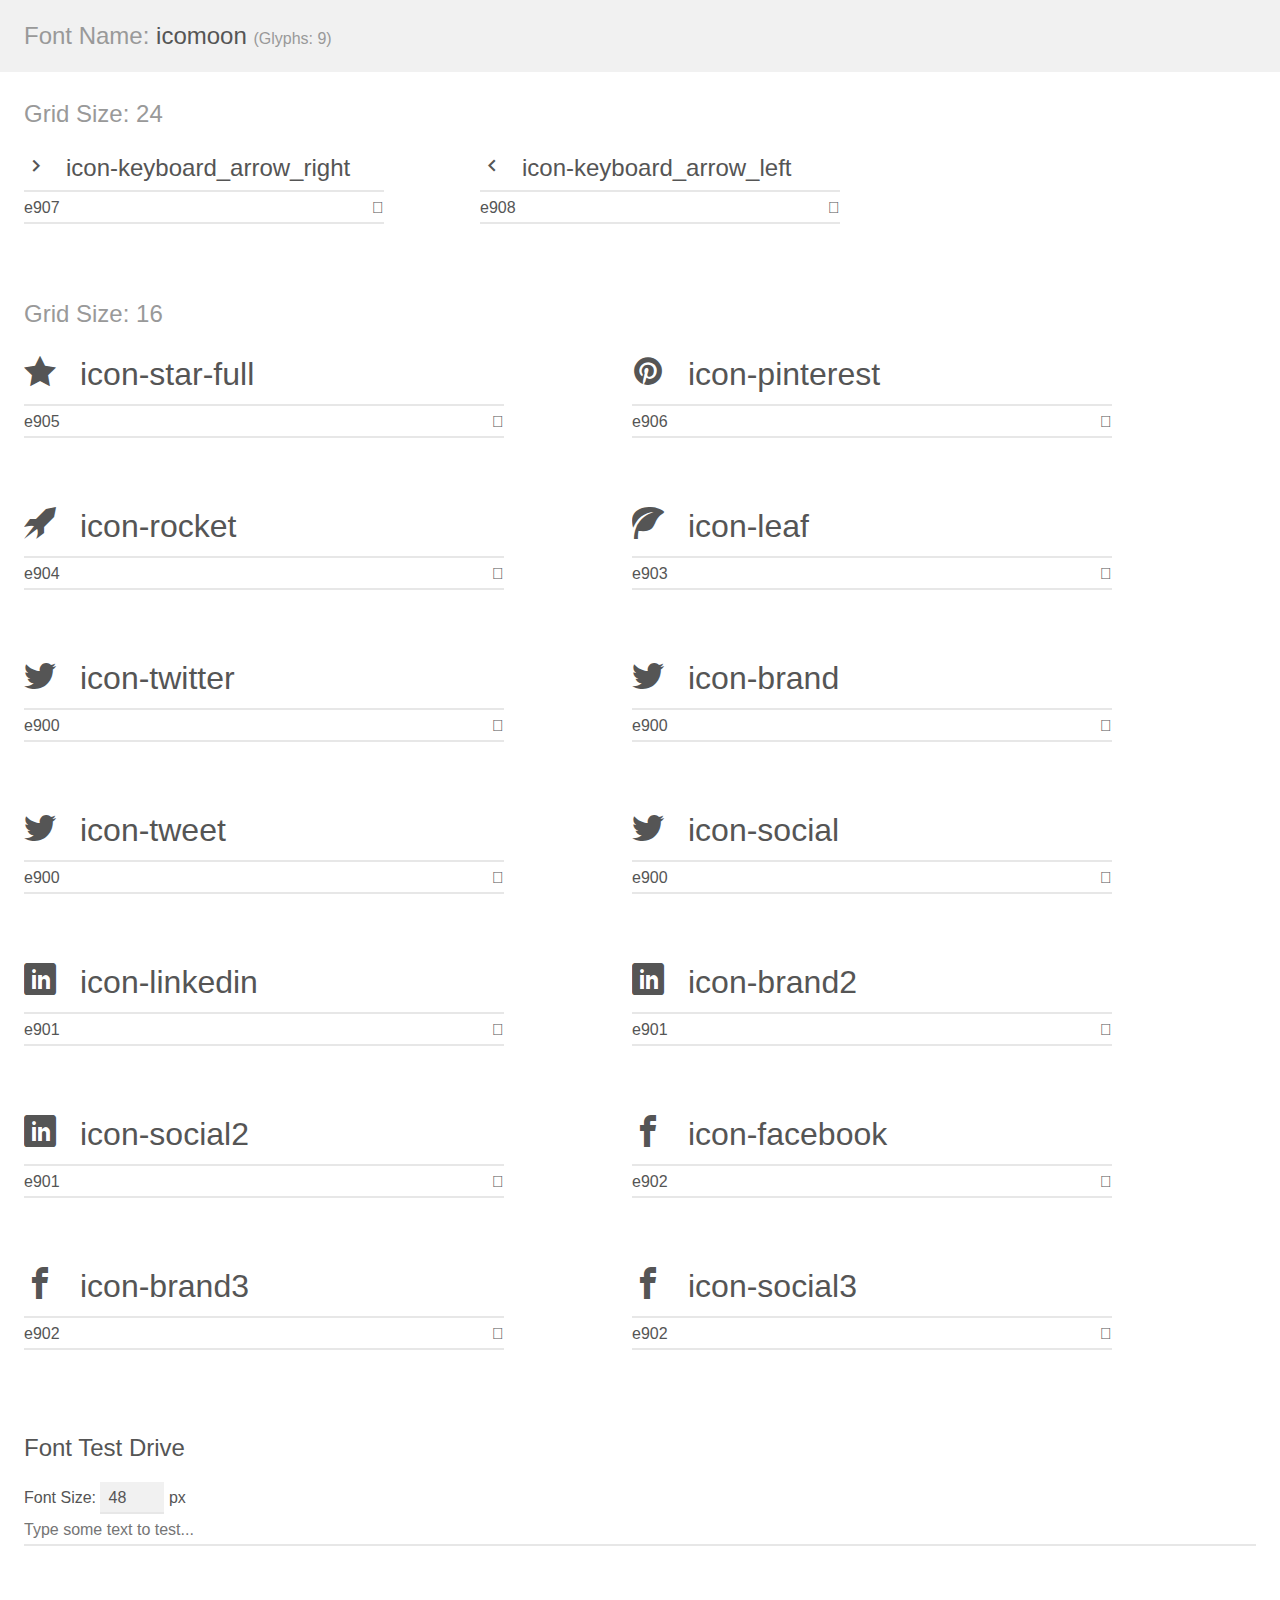
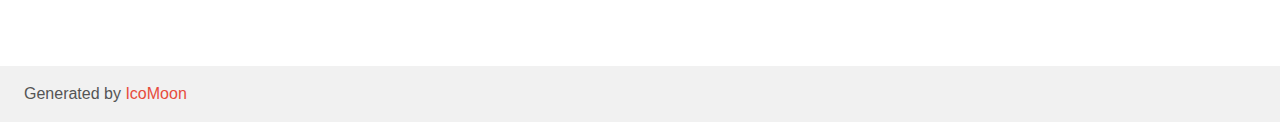
<file: Fonts/demo.html>
<!doctype html>
<html>
<head>
    <meta charset="utf-8">
    <title>IcoMoon Demo</title>
    <meta name="description" content="An Icon Font Generated By IcoMoon.io">
    <meta name="viewport" content="width=device-width, initial-scale=1">
    <link rel="stylesheet" href="demo-files/demo.css">
    <link rel="stylesheet" href="style.css"></head>
<body>
    <div class="bgc1 clearfix">
        <h1 class="mhmm mvm"><span class="fgc1">Font Name:</span> icomoon <small class="fgc1">(Glyphs:&nbsp;9)</small></h1>
    </div>
    <div class="clearfix mhl ptl">
        <h1 class="mvm mtn fgc1">Grid Size: 24</h1>
        <div class="glyph fs1">
            <div class="clearfix bshadow0 pbs">
                <span class="icon-keyboard_arrow_right">
                
                </span>
                <span class="mls"> icon-keyboard_arrow_right</span>
            </div>
            <fieldset class="fs0 size1of1 clearfix hidden-false">
                <input type="text" readonly value="e907" class="unit size1of2" />
                <input type="text" maxlength="1" readonly value="&#xe907;" class="unitRight size1of2 talign-right" />
            </fieldset>
            <div class="fs0 bshadow0 clearfix hidden-true">
                <span class="unit pvs fgc1">liga: </span>
                <input type="text" readonly value="" class="liga unitRight" />
            </div>
        </div>
        <div class="glyph fs1">
            <div class="clearfix bshadow0 pbs">
                <span class="icon-keyboard_arrow_left">
                
                </span>
                <span class="mls"> icon-keyboard_arrow_left</span>
            </div>
            <fieldset class="fs0 size1of1 clearfix hidden-false">
                <input type="text" readonly value="e908" class="unit size1of2" />
                <input type="text" maxlength="1" readonly value="&#xe908;" class="unitRight size1of2 talign-right" />
            </fieldset>
            <div class="fs0 bshadow0 clearfix hidden-true">
                <span class="unit pvs fgc1">liga: </span>
                <input type="text" readonly value="" class="liga unitRight" />
            </div>
        </div>
    </div>
    <div class="clearfix mhl ptl">
        <h1 class="mvm mtn fgc1">Grid Size: 16</h1>
        <div class="glyph fs2">
            <div class="clearfix bshadow0 pbs">
                <span class="icon-star-full">
                
                </span>
                <span class="mls"> icon-star-full</span>
            </div>
            <fieldset class="fs0 size1of1 clearfix hidden-false">
                <input type="text" readonly value="e905" class="unit size1of2" />
                <input type="text" maxlength="1" readonly value="&#xe905;" class="unitRight size1of2 talign-right" />
            </fieldset>
            <div class="fs0 bshadow0 clearfix hidden-true">
                <span class="unit pvs fgc1">liga: </span>
                <input type="text" readonly value="" class="liga unitRight" />
            </div>
        </div>
        <div class="glyph fs2">
            <div class="clearfix bshadow0 pbs">
                <span class="icon-pinterest">
                
                </span>
                <span class="mls"> icon-pinterest</span>
            </div>
            <fieldset class="fs0 size1of1 clearfix hidden-false">
                <input type="text" readonly value="e906" class="unit size1of2" />
                <input type="text" maxlength="1" readonly value="&#xe906;" class="unitRight size1of2 talign-right" />
            </fieldset>
            <div class="fs0 bshadow0 clearfix hidden-true">
                <span class="unit pvs fgc1">liga: </span>
                <input type="text" readonly value="" class="liga unitRight" />
            </div>
        </div>
        <div class="glyph fs2">
            <div class="clearfix bshadow0 pbs">
                <span class="icon-rocket">
                
                </span>
                <span class="mls"> icon-rocket</span>
            </div>
            <fieldset class="fs0 size1of1 clearfix hidden-false">
                <input type="text" readonly value="e904" class="unit size1of2" />
                <input type="text" maxlength="1" readonly value="&#xe904;" class="unitRight size1of2 talign-right" />
            </fieldset>
            <div class="fs0 bshadow0 clearfix hidden-true">
                <span class="unit pvs fgc1">liga: </span>
                <input type="text" readonly value="" class="liga unitRight" />
            </div>
        </div>
        <div class="glyph fs2">
            <div class="clearfix bshadow0 pbs">
                <span class="icon-leaf">
                
                </span>
                <span class="mls"> icon-leaf</span>
            </div>
            <fieldset class="fs0 size1of1 clearfix hidden-false">
                <input type="text" readonly value="e903" class="unit size1of2" />
                <input type="text" maxlength="1" readonly value="&#xe903;" class="unitRight size1of2 talign-right" />
            </fieldset>
            <div class="fs0 bshadow0 clearfix hidden-true">
                <span class="unit pvs fgc1">liga: </span>
                <input type="text" readonly value="" class="liga unitRight" />
            </div>
        </div>
        <div class="glyph fs2">
            <div class="clearfix bshadow0 pbs">
                <span class="icon-twitter">
                
                </span>
                <span class="mls"> icon-twitter</span>
            </div>
            <fieldset class="fs0 size1of1 clearfix hidden-false">
                <input type="text" readonly value="e900" class="unit size1of2" />
                <input type="text" maxlength="1" readonly value="&#xe900;" class="unitRight size1of2 talign-right" />
            </fieldset>
            <div class="fs0 bshadow0 clearfix hidden-true">
                <span class="unit pvs fgc1">liga: </span>
                <input type="text" readonly value="" class="liga unitRight" />
            </div>
        </div>
        <div class="glyph fs2">
            <div class="clearfix bshadow0 pbs">
                <span class="icon-brand">
                
                </span>
                <span class="mls"> icon-brand</span>
            </div>
            <fieldset class="fs0 size1of1 clearfix hidden-false">
                <input type="text" readonly value="e900" class="unit size1of2" />
                <input type="text" maxlength="1" readonly value="&#xe900;" class="unitRight size1of2 talign-right" />
            </fieldset>
            <div class="fs0 bshadow0 clearfix hidden-true">
                <span class="unit pvs fgc1">liga: </span>
                <input type="text" readonly value="" class="liga unitRight" />
            </div>
        </div>
        <div class="glyph fs2">
            <div class="clearfix bshadow0 pbs">
                <span class="icon-tweet">
                
                </span>
                <span class="mls"> icon-tweet</span>
            </div>
            <fieldset class="fs0 size1of1 clearfix hidden-false">
                <input type="text" readonly value="e900" class="unit size1of2" />
                <input type="text" maxlength="1" readonly value="&#xe900;" class="unitRight size1of2 talign-right" />
            </fieldset>
            <div class="fs0 bshadow0 clearfix hidden-true">
                <span class="unit pvs fgc1">liga: </span>
                <input type="text" readonly value="" class="liga unitRight" />
            </div>
        </div>
        <div class="glyph fs2">
            <div class="clearfix bshadow0 pbs">
                <span class="icon-social">
                
                </span>
                <span class="mls"> icon-social</span>
            </div>
            <fieldset class="fs0 size1of1 clearfix hidden-false">
                <input type="text" readonly value="e900" class="unit size1of2" />
                <input type="text" maxlength="1" readonly value="&#xe900;" class="unitRight size1of2 talign-right" />
            </fieldset>
            <div class="fs0 bshadow0 clearfix hidden-true">
                <span class="unit pvs fgc1">liga: </span>
                <input type="text" readonly value="" class="liga unitRight" />
            </div>
        </div>
        <div class="glyph fs2">
            <div class="clearfix bshadow0 pbs">
                <span class="icon-linkedin">
                
                </span>
                <span class="mls"> icon-linkedin</span>
            </div>
            <fieldset class="fs0 size1of1 clearfix hidden-false">
                <input type="text" readonly value="e901" class="unit size1of2" />
                <input type="text" maxlength="1" readonly value="&#xe901;" class="unitRight size1of2 talign-right" />
            </fieldset>
            <div class="fs0 bshadow0 clearfix hidden-true">
                <span class="unit pvs fgc1">liga: </span>
                <input type="text" readonly value="" class="liga unitRight" />
            </div>
        </div>
        <div class="glyph fs2">
            <div class="clearfix bshadow0 pbs">
                <span class="icon-brand2">
                
                </span>
                <span class="mls"> icon-brand2</span>
            </div>
            <fieldset class="fs0 size1of1 clearfix hidden-false">
                <input type="text" readonly value="e901" class="unit size1of2" />
                <input type="text" maxlength="1" readonly value="&#xe901;" class="unitRight size1of2 talign-right" />
            </fieldset>
            <div class="fs0 bshadow0 clearfix hidden-true">
                <span class="unit pvs fgc1">liga: </span>
                <input type="text" readonly value="" class="liga unitRight" />
            </div>
        </div>
        <div class="glyph fs2">
            <div class="clearfix bshadow0 pbs">
                <span class="icon-social2">
                
                </span>
                <span class="mls"> icon-social2</span>
            </div>
            <fieldset class="fs0 size1of1 clearfix hidden-false">
                <input type="text" readonly value="e901" class="unit size1of2" />
                <input type="text" maxlength="1" readonly value="&#xe901;" class="unitRight size1of2 talign-right" />
            </fieldset>
            <div class="fs0 bshadow0 clearfix hidden-true">
                <span class="unit pvs fgc1">liga: </span>
                <input type="text" readonly value="" class="liga unitRight" />
            </div>
        </div>
        <div class="glyph fs2">
            <div class="clearfix bshadow0 pbs">
                <span class="icon-facebook">
                
                </span>
                <span class="mls"> icon-facebook</span>
            </div>
            <fieldset class="fs0 size1of1 clearfix hidden-false">
                <input type="text" readonly value="e902" class="unit size1of2" />
                <input type="text" maxlength="1" readonly value="&#xe902;" class="unitRight size1of2 talign-right" />
            </fieldset>
            <div class="fs0 bshadow0 clearfix hidden-true">
                <span class="unit pvs fgc1">liga: </span>
                <input type="text" readonly value="" class="liga unitRight" />
            </div>
        </div>
        <div class="glyph fs2">
            <div class="clearfix bshadow0 pbs">
                <span class="icon-brand3">
                
                </span>
                <span class="mls"> icon-brand3</span>
            </div>
            <fieldset class="fs0 size1of1 clearfix hidden-false">
                <input type="text" readonly value="e902" class="unit size1of2" />
                <input type="text" maxlength="1" readonly value="&#xe902;" class="unitRight size1of2 talign-right" />
            </fieldset>
            <div class="fs0 bshadow0 clearfix hidden-true">
                <span class="unit pvs fgc1">liga: </span>
                <input type="text" readonly value="" class="liga unitRight" />
            </div>
        </div>
        <div class="glyph fs2">
            <div class="clearfix bshadow0 pbs">
                <span class="icon-social3">
                
                </span>
                <span class="mls"> icon-social3</span>
            </div>
            <fieldset class="fs0 size1of1 clearfix hidden-false">
                <input type="text" readonly value="e902" class="unit size1of2" />
                <input type="text" maxlength="1" readonly value="&#xe902;" class="unitRight size1of2 talign-right" />
            </fieldset>
            <div class="fs0 bshadow0 clearfix hidden-true">
                <span class="unit pvs fgc1">liga: </span>
                <input type="text" readonly value="" class="liga unitRight" />
            </div>
        </div>
    </div>

    <!--[if gt IE 8]><!-->
    <div class="mhl clearfix mbl">
        <h1>Font Test Drive</h1>
        <label>
            Font Size: <input id="fontSize" type="number" class="textbox0 mbm"
            min="8" value="48" />
            px
        </label>
        <input id="testText" type="text" class="phl size1of1 mvl"
        placeholder="Type some text to test..." value=""/>
        <div id="testDrive" class="icon-">&nbsp;
        </div>
    </div>
    <!--<![endif]-->
    <div class="bgc1 clearfix">
        <p class="mhl">Generated by <a href="https://icomoon.io/app">IcoMoon</a></p>
    </div>

    <script src="demo-files/demo.js"></script>
</body>
</html>
</file>
<file: Fonts/demo-files/demo.css>
body {
  padding: 0;
  margin: 0;
  font-family: sans-serif;
  font-size: 1em;
  line-height: 1.5;
  color: #555;
  background: #fff;
}
h1 {
  font-size: 1.5em;
  font-weight: normal;
}
small {
  font-size: .66666667em;
}
a {
  color: #e74c3c;
  text-decoration: none;
}
a:hover, a:focus {
  box-shadow: 0 1px #e74c3c;
}
.bshadow0, input {
  box-shadow: inset 0 -2px #e7e7e7;
}
input:hover {
  box-shadow: inset 0 -2px #ccc;
}
input, fieldset {
  font-family: sans-serif;
  font-size: 1em;
  margin: 0;
  padding: 0;
  border: 0;
}
input {
  color: inherit;
  line-height: 1.5;
  height: 1.5em;
  padding: .25em 0;
}
input:focus {
  outline: none;
  box-shadow: inset 0 -2px #449fdb;
}
.glyph {
  font-size: 16px;
  width: 15em;
  padding-bottom: 1em;
  margin-right: 4em;
  margin-bottom: 1em;
  float: left;
  overflow: hidden;
}
.liga {
  width: 80%;
  width: calc(100% - 2.5em);
}
.talign-right {
  text-align: right;
}
.talign-center {
  text-align: center;
}
.bgc1 {
  background: #f1f1f1;
}
.fgc1 {
  color: #999;
}
.fgc0 {
  color: #000;
}
p {
  margin-top: 1em;
  margin-bottom: 1em;
}
.mvm {
  margin-top: .75em;
  margin-bottom: .75em;
}
.mtn {
  margin-top: 0;
}
.mtl, .mal {
  margin-top: 1.5em;
}
.mbl, .mal {
  margin-bottom: 1.5em;
}
.mal, .mhl {
  margin-left: 1.5em;
  margin-right: 1.5em;
}
.mhmm {
  margin-left: 1em;
  margin-right: 1em;
}
.mls {
  margin-left: .25em;
}
.ptl {
  padding-top: 1.5em;
}
.pbs, .pvs {
  padding-bottom: .25em;
}
.pvs, .pts {
  padding-top: .25em;
}
.unit {
  float: left;
}
.unitRight {
  float: right;
}
.size1of2 {
  width: 50%;
}
.size1of1 {
  width: 100%;
}
.clearfix:before, .clearfix:after {
  content: " ";
  display: table;
}
.clearfix:after {
  clear: both;
}
.hidden-true {
  display: none;
}
.textbox0 {
  width: 3em;
  background: #f1f1f1;
  padding: .25em .5em;
  line-height: 1.5;
  height: 1.5em;
}
#testDrive {
  display: block;
  padding-top: 24px;
  line-height: 1.5;
}
.fs0 {
  font-size: 16px;
}
.fs1 {
  font-size: 24px;
}
.fs2 {
  font-size: 32px;
}
</file>
<file: Fonts/style.css>
@font-face {
  font-family: 'icomoon';
  src:  url('fonts/icomoon.eot?eirfwq');
  src:  url('fonts/icomoon.eot?eirfwq#iefix') format('embedded-opentype'),
    url('fonts/icomoon.ttf?eirfwq') format('truetype'),
    url('fonts/icomoon.woff?eirfwq') format('woff'),
    url('fonts/icomoon.svg?eirfwq#icomoon') format('svg');
  font-weight: normal;
  font-style: normal;
}

[class^="icon-"], [class*=" icon-"] {
  /* use !important to prevent issues with browser extensions that change fonts */
  font-family: 'icomoon' !important;
  speak: none;
  font-style: normal;
  font-weight: normal;
  font-variant: normal;
  text-transform: none;
  line-height: 1;

  /* Better Font Rendering =========== */
  -webkit-font-smoothing: antialiased;
  -moz-osx-font-smoothing: grayscale;
}

.icon-keyboard_arrow_right:before {
  content: "\e907";
}
.icon-keyboard_arrow_left:before {
  content: "\e908";
}
.icon-star-full:before {
  content: "\e905";
}
.icon-pinterest:before {
  content: "\e906";
}
.icon-rocket:before {
  content: "\e904";
}
.icon-leaf:before {
  content: "\e903";
}
.icon-twitter:before {
  content: "\e900";
}
.icon-brand:before {
  content: "\e900";
}
.icon-tweet:before {
  content: "\e900";
}
.icon-social:before {
  content: "\e900";
}
.icon-linkedin:before {
  content: "\e901";
}
.icon-brand2:before {
  content: "\e901";
}
.icon-social2:before {
  content: "\e901";
}
.icon-facebook:before {
  content: "\e902";
}
.icon-brand3:before {
  content: "\e902";
}
.icon-social3:before {
  content: "\e902";
}
</file>
